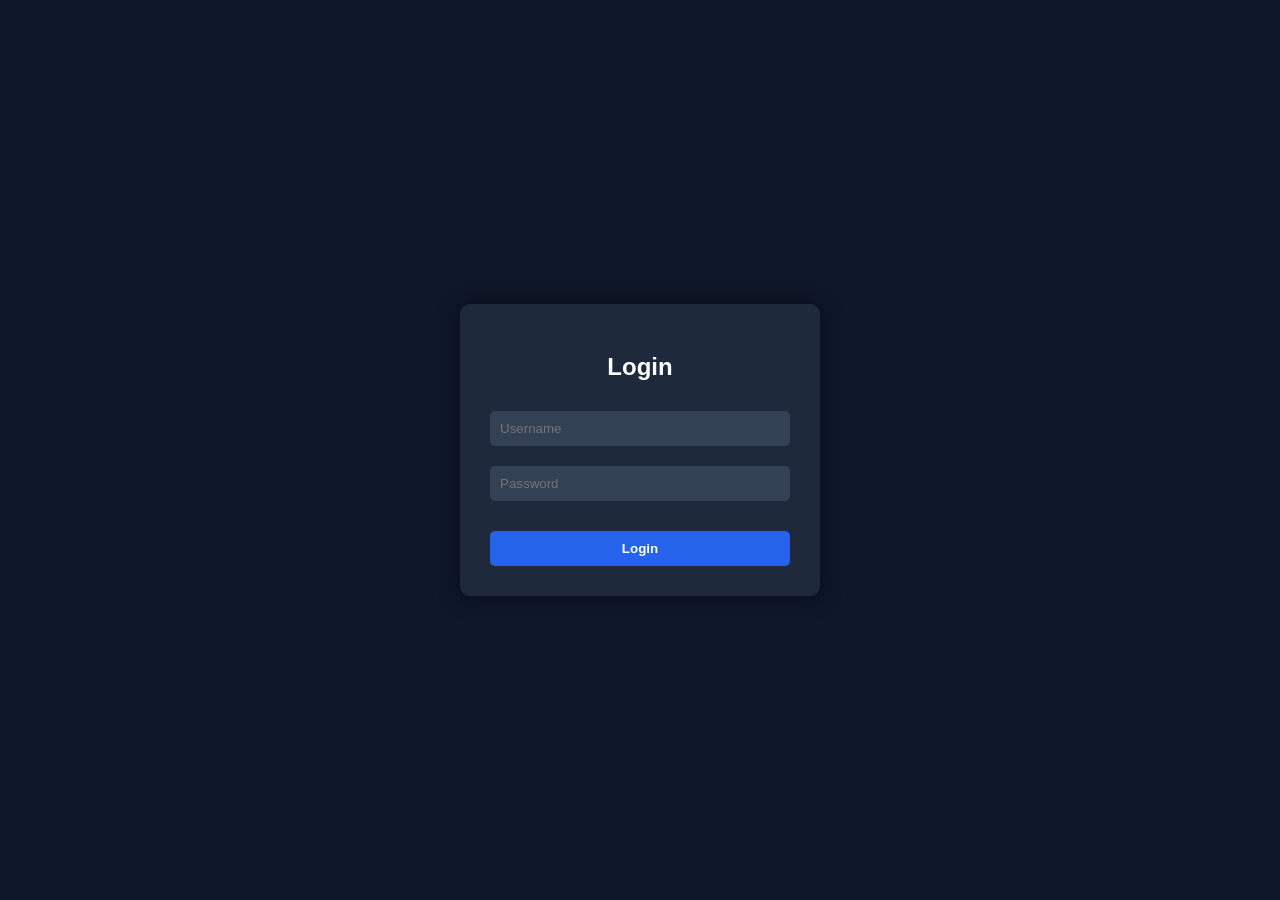
<file: backend/frontend/index.html>
<!DOCTYPE html>
<html lang="de">
<head>
    <meta charset="UTF-8">
    <title>Testcenter Dashboard</title>
    <link rel="stylesheet" href="style.css">
</head>
<body>

<div class="container">

    <h1>🖥️ Testcenter Monitoring</h1>

    <!-- STATISTICS -->
    <div class="stats">
        <div class="card online">
            <h2 id="onlineCount">0</h2>
            <p>Online</p>
        </div>

        <div class="card offline">
            <h2 id="offlineCount">0</h2>
            <p>Offline</p>
        </div>

        <div class="card total">
            <h2 id="totalCount">0</h2>
            <p>Total</p>
        </div>
    </div>

    <!-- TABLE -->
    <table>
        <thead>
            <tr>
                <th>Hostname</th>
                <th>IP</th>
                <th>Status</th>
                <th>Last Seen</th>
            </tr>
        </thead>
        <tbody id="table"></tbody>
    </table>

</div>

<script src="script.js"></script>

</body>
</html>
</file>
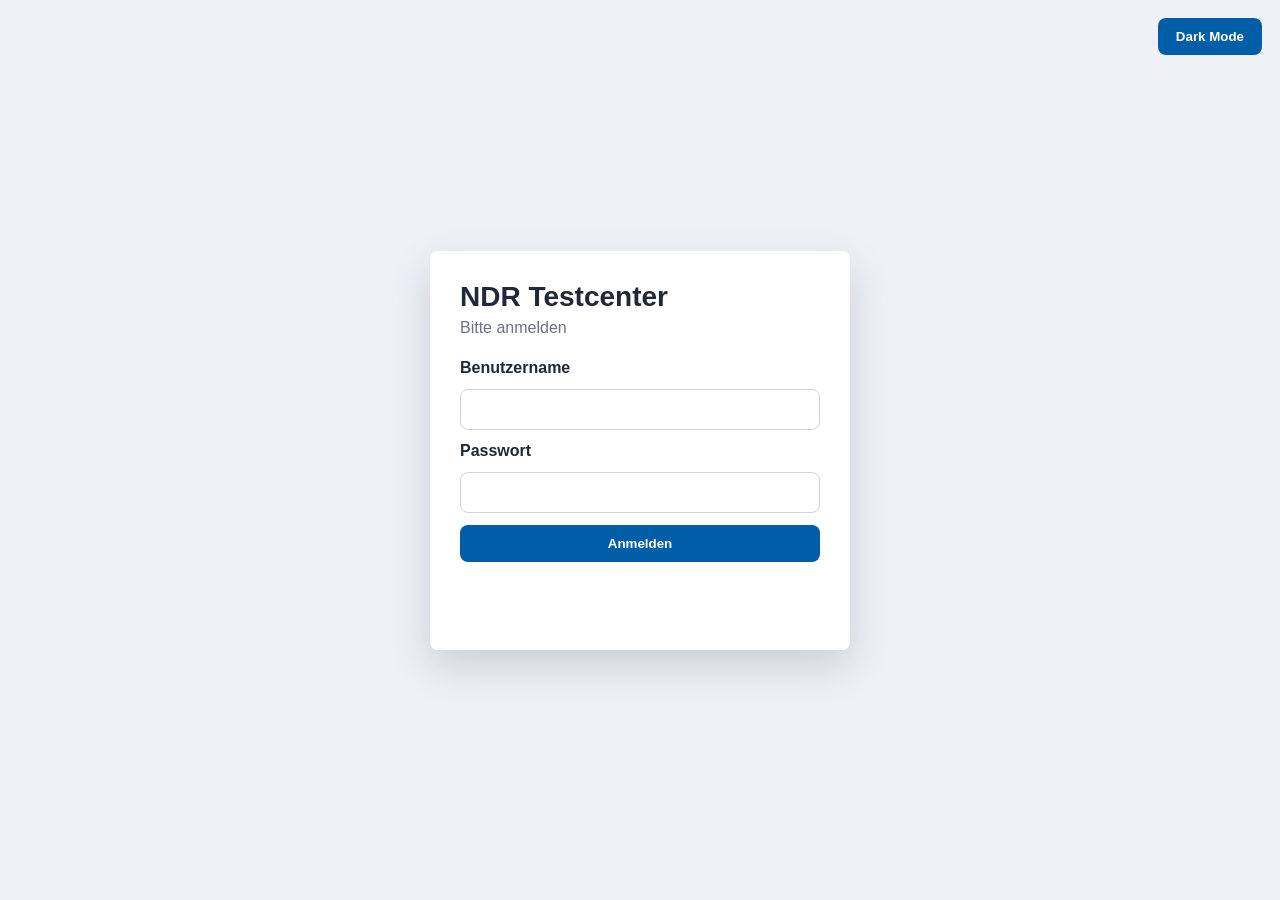
<file: ndr_testcenter_monitoring/frontend/index.html>
﻿<!DOCTYPE html>
<html lang="de">
<head>
    <meta charset="UTF-8">
    <meta name="viewport" content="width=device-width, initial-scale=1.0">
    <title>NDR Testcenter Monitoring</title>
    <link rel="stylesheet" href="style.css">
</head>
<body>

<aside class="sidebar">
    <h2>NDR</h2>
    <p>Testcenter Monitoring</p>
    <nav>
        <a href="index.html" class="active">Dashboard</a>
        <a href="systems.html">Systeme</a>
        <a href="reservations.html">Reservierungen</a>
        <a href="users.html">Benutzer</a>
        <a href="#" onclick="logout()">Logout</a>
    </nav>
</aside>

<main class="main">
    <header>
        <div>
            <h1>Dashboard</h1>
            <p>Übersicht der Testsysteme im NDR-Testcenter</p>
        </div>

        <div class="header-actions">
            <button onclick="toggleTheme()">Dark Mode</button>
            <button onclick="exportSystemsCsv()">Export CSV</button>
            <button onclick="checkStatus()">Status prüfen</button>
        </div>
    </header>

    <section class="cards">
        <div class="card">
            <h3>Gesamt</h3>
            <p id="totalSystems">0</p>
        </div>

        <div class="card online">
            <h3>Online</h3>
            <p id="onlineSystems">0</p>
        </div>

        <div class="card reserved">
            <h3>Reserviert</h3>
            <p id="reservedSystems">0</p>
        </div>

        <div class="card free">
            <h3>Frei</h3>
            <p id="freeSystems">0</p>
        </div>
    </section>

    <section class="table-section">
        <div class="table-header">
            <h2>Systemübersicht</h2>
            <div class="table-tools">
                <div class="filter-buttons">
                    <button class="filter-btn active" onclick="setDashboardFilter('all', this)">Alle</button>
                    <button class="filter-btn" onclick="setDashboardFilter('free', this)">Frei</button>
                    <button class="filter-btn" onclick="setDashboardFilter('reserved', this)">Reserviert</button>
                    <button class="filter-btn" onclick="setDashboardFilter('online', this)">Online</button>
                    <button class="filter-btn" onclick="setDashboardFilter('offline', this)">Offline</button>
                </div>
                <input type="text" id="searchInput" placeholder="System suchen..." onkeyup="filterSystems()">
            </div>
        </div>

        <div class="table-scroll">
            <table>
                <thead>
                    <tr>
                        <th>Hostname</th>
                        <th>MAC-Adresse</th>
                        <th>OS</th>
                        <th>Modell</th>
                        <th>Power</th>
                        <th>Agent</th>
                        <th>Aktion</th>
                    </tr>
                </thead>
                <tbody id="systemsTable" data-view="dashboard"></tbody>
            </table>
        </div>
    </section>
</main>

<div id="reservationModal" class="modal hidden">
    <form class="modal-content" onsubmit="submitReservation(event)">
        <h2>System reservieren</h2>
        <input type="hidden" id="reservationSystemId">

        <label for="reservationUntil">Reserviert bis</label>
        <input id="reservationUntil" type="datetime-local" required>

        <label for="reservationPurpose">Zweck</label>
        <input id="reservationPurpose" type="text" placeholder="z. B. Softwaretest" required>

        <div class="modal-actions">
            <button type="button" class="secondary-btn" onclick="closeReservationModal()">Abbrechen</button>
            <button type="submit">Reservieren</button>
        </div>
    </form>
</div>

<script src="app.js"></script>
</body>
</html>
</file>
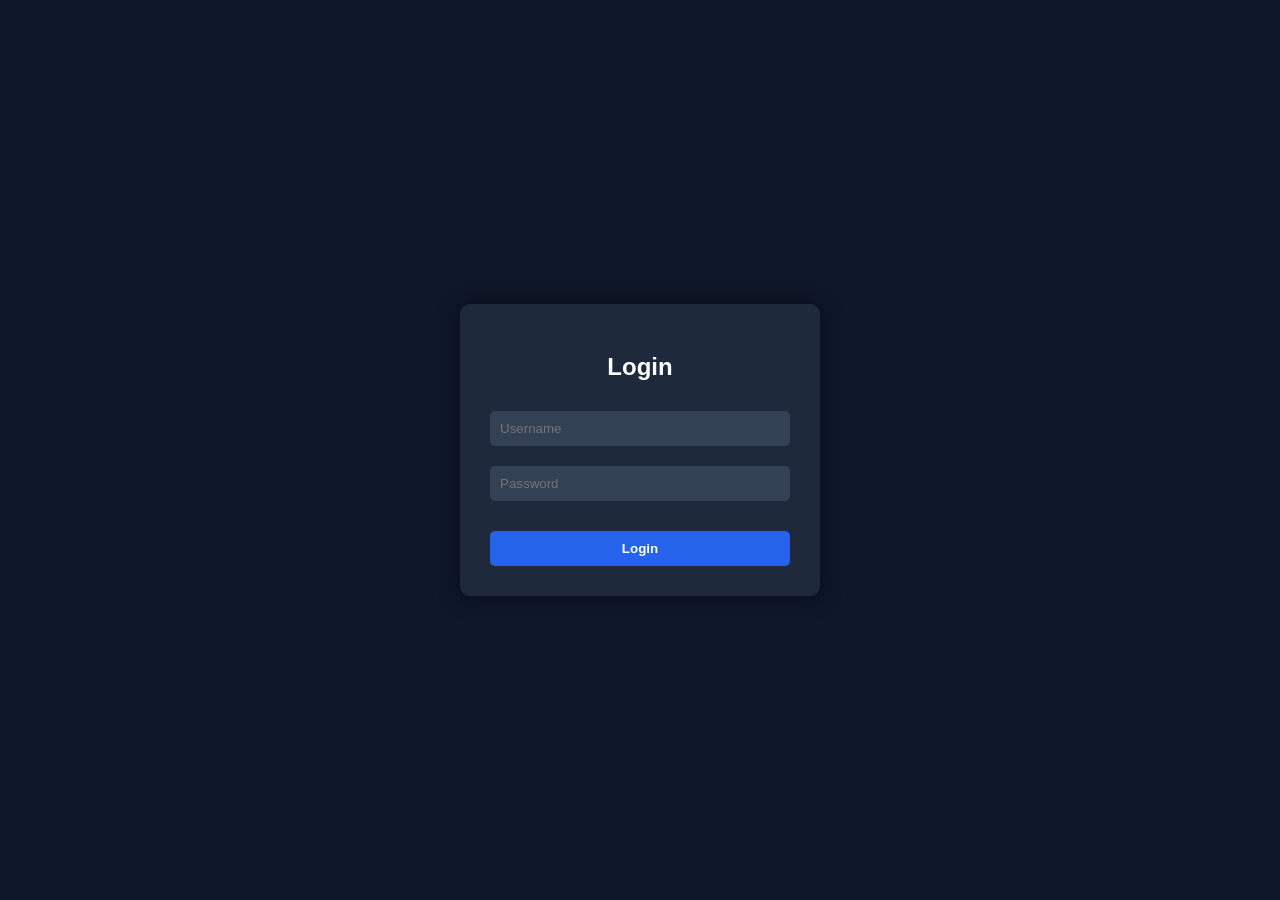
<file: backend/frontend/login.html>
<!DOCTYPE html>
<html>
<head>
    <title>Login</title>
    <style>
        body {
            font-family: Arial, sans-serif;
            background: #0f172a;
            color: white;
            display: flex;
            justify-content: center;
            align-items: center;
            height: 100vh;
            margin: 0;
        }
        .login-container {
            background: #1e293b;
            padding: 30px;
            border-radius: 10px;
            box-shadow: 0 0 20px rgba(0,0,0,0.5);
            width: 300px;
        }
        h2 {
            text-align: center;
            margin-bottom: 20px;
        }
        input {
            width: 100%;
            padding: 10px;
            margin: 10px 0;
            border: none;
            border-radius: 5px;
            background: #334155;
            color: white;
            box-sizing: border-box;
        }
        button {
            width: 100%;
            padding: 10px;
            margin: 20px 0 0 0;
            background: #2563eb;
            color: white;
            border: none;
            border-radius: 5px;
            cursor: pointer;
            font-weight: bold;
        }
        button:hover {
            background: #1d4ed8;
        }
    </style>
</head>
<body>

<div class="login-container">
    <h2>Login</h2>

    <input id="user" placeholder="Username">
    <input id="pass" type="password" placeholder="Password">

    <button onclick="login()">Login</button>
</div>

<script>
async function login() {
    const res = await fetch("http://127.0.0.1:8000/login", {
        method: "POST",
        headers: {"Content-Type": "application/json"},
        body: JSON.stringify({
            username: document.getElementById("user").value,
            password: document.getElementById("pass").value
        })
    });

    const data = await res.json();

    if (data.access_token) {
        localStorage.setItem("token", data.access_token);
        window.location.href = "index.html";
    } else {
        alert("Login failed");
    }
}
</script>

</body>
</html>
</file>
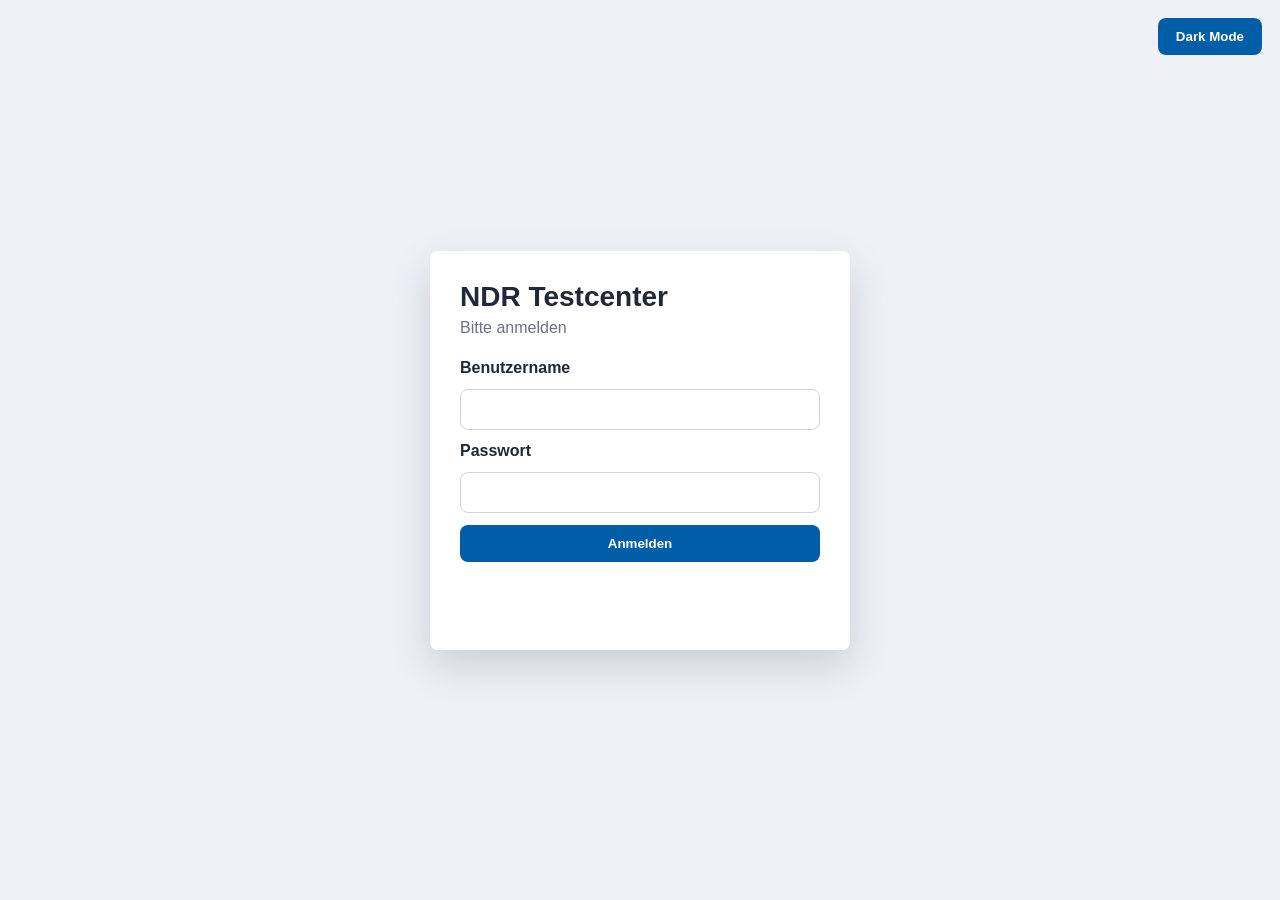
<file: ndr_testcenter_monitoring/frontend/login.html>
<!DOCTYPE html>
<html lang="de">
<head>
    <meta charset="UTF-8">
    <meta name="viewport" content="width=device-width, initial-scale=1.0">
    <title>Login - NDR Testcenter Monitoring</title>
    <link rel="stylesheet" href="style.css">
</head>
<body class="login-body">

<button class="theme-login-btn" onclick="toggleTheme()">Dark Mode</button>

<main class="login-panel">
    <h1>NDR Testcenter</h1>
    <p>Bitte anmelden</p>

    <form onsubmit="login(event)">
        <label for="username">Benutzername</label>
        <input id="username" type="text" autocomplete="username" required>

        <label for="password">Passwort</label>
        <input id="password" type="password" autocomplete="current-password" required>

        <button type="submit">Anmelden</button>
    </form>

    <p id="loginError" class="error-text"></p>
</main>

<script src="app.js"></script>
</body>
</html>
</file>
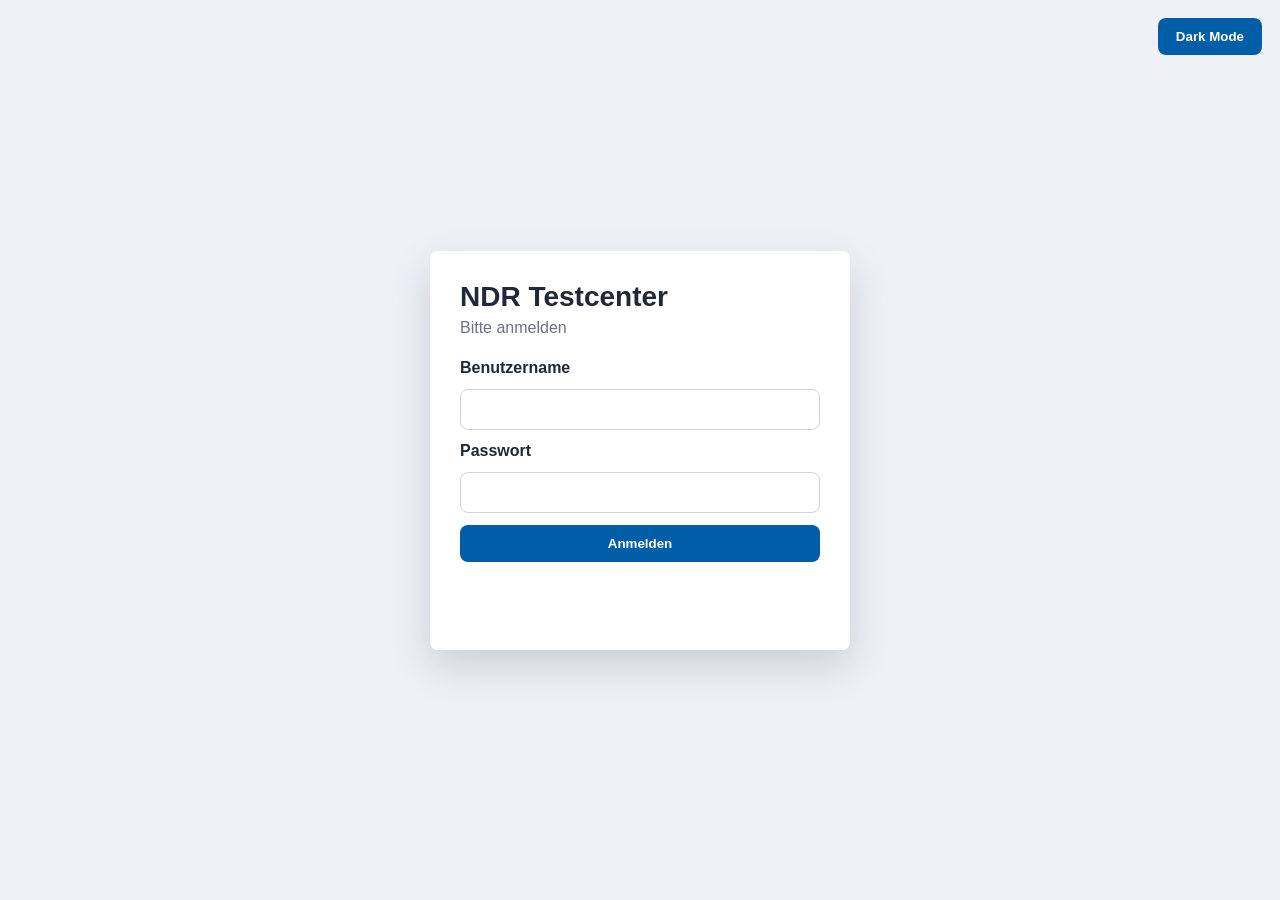
<file: ndr_testcenter_monitoring/frontend/reservations.html>
<!DOCTYPE html>
<html lang="de">
<head>
    <meta charset="UTF-8">
    <meta name="viewport" content="width=device-width, initial-scale=1.0">
    <title>Reservierungen - NDR Testcenter Monitoring</title>
    <link rel="stylesheet" href="style.css">
</head>
<body>

<aside class="sidebar">
    <h2>NDR</h2>
    <p>Testcenter Monitoring</p>
    <nav>
        <a href="index.html">Dashboard</a>
        <a href="systems.html">Systeme</a>
        <a href="reservations.html" class="active">Reservierungen</a>
        <a href="users.html">Benutzer</a>
        <a href="#" onclick="logout()">Logout</a>
    </nav>
</aside>

<main class="main">
    <header>
        <div>
            <h1>Reservierungen</h1>
            <p>Übersicht und Verwaltung der Systemreservierungen</p>
        </div>
        <div class="header-actions">
            <button onclick="toggleTheme()">Dark Mode</button>
        </div>
    </header>

    <section class="table-section">
        <div class="table-header">
            <h2>Aktive Reservierungen</h2>
        </div>

        <div class="table-scroll">
            <table>
                <thead>
                    <tr>
                        <th>System</th>
                        <th>Benutzer</th>
                        <th>Von</th>
                        <th>Bis</th>
                        <th>Zweck</th>
                        <th>Löschen</th>
                    </tr>
                </thead>
                <tbody id="reservationsTable">
                    <tr>
                        <td colspan="6">Reservierungen werden über die API bereitgestellt.</td>
                    </tr>
                </tbody>
            </table>
        </div>
    </section>
</main>

<script src="app.js"></script>
</body>
</html>
</file>
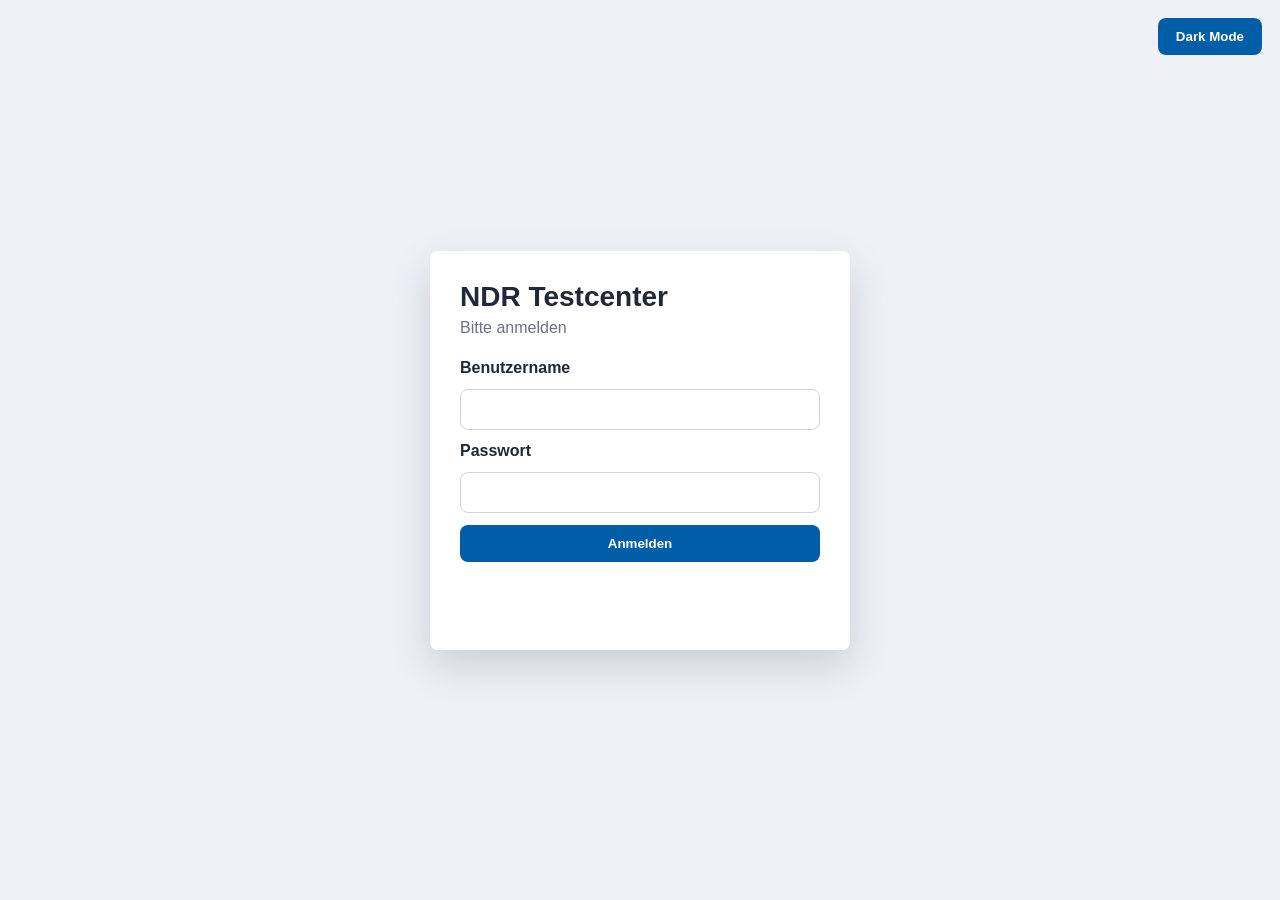
<file: ndr_testcenter_monitoring/frontend/systems.html>
<!DOCTYPE html>
<html lang="de">
<head>
    <meta charset="UTF-8">
    <meta name="viewport" content="width=device-width, initial-scale=1.0">
    <title>Systeme - NDR Testcenter Monitoring</title>
    <link rel="stylesheet" href="style.css">
</head>
<body>

<aside class="sidebar">
    <h2>NDR</h2>
    <p>Testcenter Monitoring</p>
    <nav>
        <a href="index.html">Dashboard</a>
        <a href="systems.html" class="active">Systeme</a>
        <a href="reservations.html">Reservierungen</a>
        <a href="users.html">Benutzer</a>
        <a href="#" onclick="logout()">Logout</a>
    </nav>
</aside>

<main class="main">
    <header>
        <div>
            <h1>Systeme</h1>
            <p>Verwaltung aller PCs, Laptops und VMs im Testcenter</p>
        </div>

        <div class="header-actions">
            <button onclick="toggleTheme()">Dark Mode</button>
            <button onclick="exportSystemsCsv()">Export CSV</button>
            <button onclick="checkStatus()">Status prüfen</button>
        </div>
    </header>

    <section class="table-section admin-only">
        <div class="table-header">
            <h2>System hinzufügen</h2>
        </div>

        <form class="system-form" onsubmit="addSystem(event)">
            <input id="newHostname" type="text" placeholder="Hostname" required>
            <input id="newMacAddress" type="text" placeholder="MAC-Adresse">
            <input id="newOsVersion" type="text" placeholder="OS">
            <input id="newModel" type="text" placeholder="Modell">
            <input id="newLocation" type="text" placeholder="Standort">
            <select id="newSystemType">
                <option value="PC">PC</option>
                <option value="Laptop">Laptop</option>
                <option value="VM">VM</option>
            </select>
            <button type="submit">Hinzufügen</button>
        </form>
    </section>

    <section class="table-section">
        <div class="table-header">
            <h2>Inventar und Nutzung</h2>
            <input type="text" id="searchInput" placeholder="System suchen..." onkeyup="filterSystems()">
        </div>

        <div class="table-scroll">
            <table>
                <thead>
                    <tr>
                        <th>Hostname</th>
                        <th>MAC-Adresse</th>
                        <th>OS</th>
                        <th>Modell</th>
                        <th>Standort</th>
                        <th>Power</th>
                        <th>Status</th>
                        <th>Aktion</th>
                        <th class="admin-only">Bearbeiten</th>
                        <th class="admin-only">Löschen</th>
                        <th>Details</th>
                    </tr>
                </thead>
                <tbody id="systemsTable"></tbody>
            </table>
        </div>
    </section>
</main>

<div id="reservationModal" class="modal hidden">
    <form class="modal-content" onsubmit="submitReservation(event)">
        <h2>System reservieren</h2>
        <input type="hidden" id="reservationSystemId">

        <label for="reservationUntil">Reserviert bis</label>
        <input id="reservationUntil" type="datetime-local" required>

        <label for="reservationPurpose">Zweck</label>
        <input id="reservationPurpose" type="text" placeholder="z. B. Softwaretest" required>

        <div class="modal-actions">
            <button type="button" class="secondary-btn" onclick="closeReservationModal()">Abbrechen</button>
            <button type="submit">Reservieren</button>
        </div>
    </form>
</div>

<div id="editSystemModal" class="modal hidden">
    <form class="modal-content wide-modal" onsubmit="submitSystemEdit(event)">
        <h2>System bearbeiten</h2>
        <input type="hidden" id="editSystemId">

        <label for="editHostname">Hostname</label>
        <input id="editHostname" type="text" required>

        <label for="editSystemType">Typ</label>
        <select id="editSystemType">
            <option value="PC">PC</option>
            <option value="Laptop">Laptop</option>
            <option value="VM">VM</option>
        </select>

        <label for="editMacAddress">MAC-Adresse</label>
        <input id="editMacAddress" type="text">

        <label for="editOsVersion">OS</label>
        <input id="editOsVersion" type="text">

        <label for="editModel">Modell</label>
        <input id="editModel" type="text">

        <label for="editLocation">Standort</label>
        <input id="editLocation" type="text">

        <label for="editCurrentUsage">Verwendung</label>
        <input id="editCurrentUsage" type="text">

        <div class="modal-actions">
            <button type="button" class="secondary-btn" onclick="closeSystemEditModal()">Abbrechen</button>
            <button type="submit">Speichern</button>
        </div>
    </form>
</div>

<script src="app.js"></script>
</body>
</html>
</file>
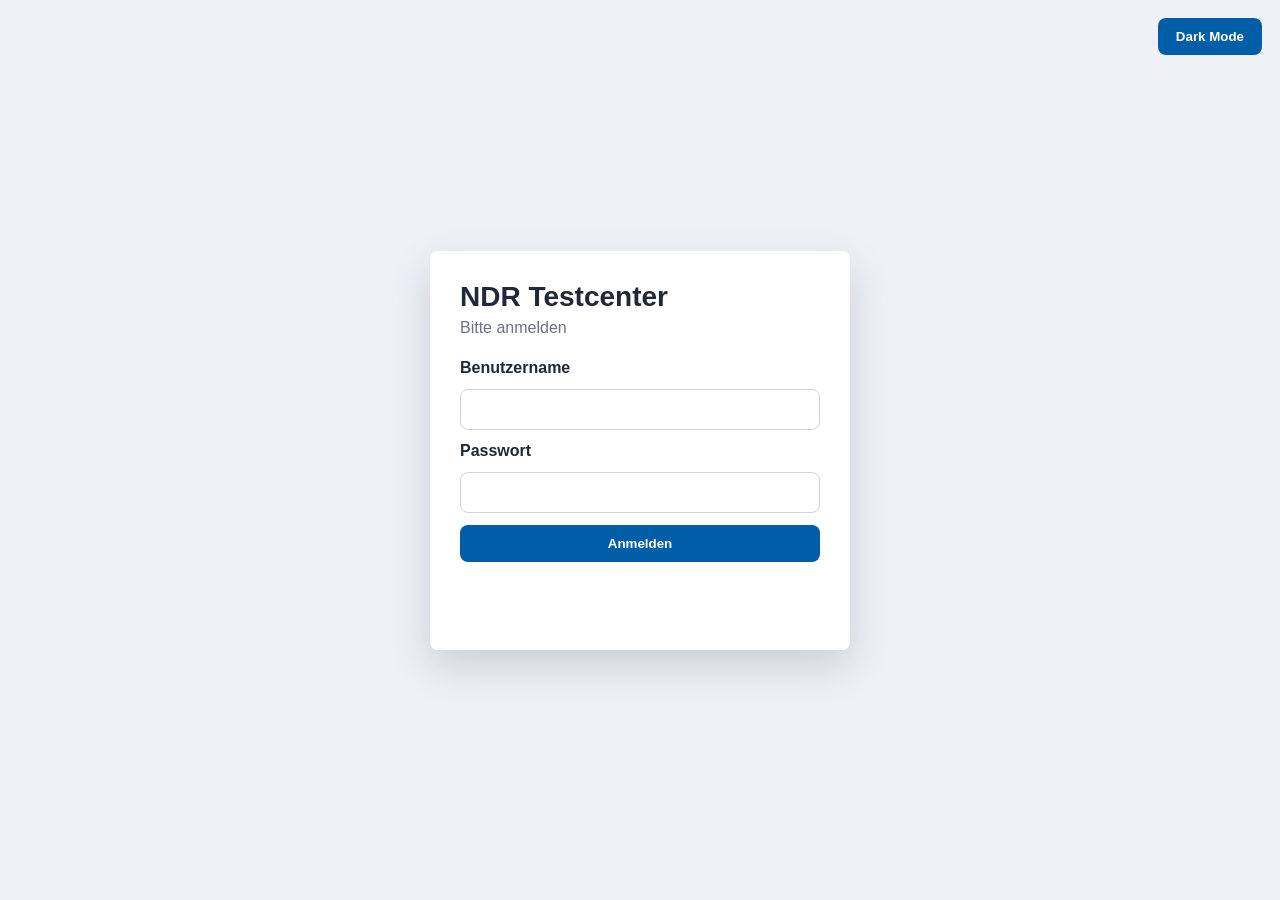
<file: ndr_testcenter_monitoring/frontend/users.html>
<!DOCTYPE html>
<html lang="de">
<head>
    <meta charset="UTF-8">
    <meta name="viewport" content="width=device-width, initial-scale=1.0">
    <title>Benutzer - NDR Testcenter Monitoring</title>
    <link rel="stylesheet" href="style.css">
</head>
<body>

<aside class="sidebar">
    <h2>NDR</h2>
    <p>Testcenter Monitoring</p>
    <nav>
        <a href="index.html">Dashboard</a>
        <a href="systems.html">Systeme</a>
        <a href="reservations.html">Reservierungen</a>
        <a href="users.html" class="active">Benutzer</a>
        <a href="#" onclick="logout()">Logout</a>
    </nav>
</aside>

<main class="main">
    <header>
        <div>
            <h1>Benutzer</h1>
            <p>Verwaltung der Benutzer und Rollen</p>
        </div>
        <div class="header-actions">
            <button onclick="toggleTheme()">Dark Mode</button>
        </div>
    </header>

    <section class="table-section">
        <div class="table-header">
            <h2>Benutzerverwaltung</h2>
            <button onclick="openUserModal()">Neuer Benutzer</button>
        </div>

        <div class="table-scroll">
            <table class="compact-table">
                <thead>
                    <tr>
                        <th>Benutzername</th>
                        <th>Rolle</th>
                        <th>Löschen</th>
                    </tr>
                </thead>
                <tbody id="usersTable">
                    <tr>
                        <td colspan="3">Benutzer werden über die API geladen.</td>
                    </tr>
                </tbody>
            </table>
        </div>
    </section>
</main>

<div id="userModal" class="modal hidden">
    <form class="modal-content" onsubmit="createUser(event)">
        <h2>Benutzer hinzufügen</h2>

        <label for="newUsername">Benutzername</label>
        <input id="newUsername" type="text" required>

        <label for="newPassword">Passwort</label>
        <input id="newPassword" type="password" required>

        <label for="newRole">Rolle</label>
        <select id="newRole">
            <option value="mitarbeiter">Mitarbeiter</option>
            <option value="admin">Admin</option>
        </select>

        <div class="modal-actions">
            <button type="button" class="secondary-btn" onclick="closeUserModal()">Abbrechen</button>
            <button type="submit">Erstellen</button>
        </div>
    </form>
</div>

<script src="app.js"></script>
</body>
</html>
</file>
<file: backend/frontend/style.css>
body {
    font-family: Arial, sans-serif;
    background: #0f172a;
    color: white;
    margin: 0;
}

.container {
    width: 90%;
    margin: auto;
    text-align: center;
}

h1 {
    margin: 20px;
}

/* STATS */
.stats {
    display: flex;
    justify-content: space-around;
    margin-bottom: 20px;
}

.card {
    padding: 20px;
    border-radius: 10px;
    width: 30%;
    box-shadow: 0 0 10px rgba(0,0,0,0.5);
}

.card h2 {
    font-size: 40px;
}

.online {
    background: #16a34a;
}

.offline {
    background: #dc2626;
}

.total {
    background: #2563eb;
}

/* TABLE */
table {
    width: 100%;
    border-collapse: collapse;
    background: #1e293b;
}

th, td {
    padding: 12px;
    border-bottom: 1px solid #334155;
}

tr:hover {
    background: #334155;
}

/* STATUS BADGE */
.status {
    padding: 5px 10px;
    border-radius: 8px;
    font-weight: bold;
}

.status.online {
    background: #22c55e;
}

.status.offline {
    background: #ef4444;
}

.status.unknown {
    background: #eab308;
}
</file>
<file: ndr_testcenter_monitoring/frontend/style.css>
* {
    margin: 0;
    padding: 0;
    box-sizing: border-box;
}

body {
    min-height: 100vh;
    font-family: "Segoe UI", Arial, sans-serif;
    background: #f4f6f9;
    color: #1f2937;
    display: flex;
}

body.dark-mode {
    background: #111827;
    color: #e5e7eb;
}

body.dark-mode .main {
    background: #111827;
}

body.dark-mode .card,
body.dark-mode .table-section,
body.dark-mode .login-panel,
body.dark-mode .modal-content {
    background: #1f2937;
    color: #e5e7eb;
    box-shadow: 0 10px 24px rgba(0, 0, 0, 0.28);
}

body.dark-mode header p,
body.dark-mode .card h3,
body.dark-mode .empty-state {
    color: #9ca3af;
}

body.dark-mode th {
    background: #374151;
    color: #e5e7eb;
}

body.dark-mode td {
    border-bottom-color: #374151;
}

body.dark-mode input,
body.dark-mode select {
    background: #111827;
    color: #e5e7eb;
    border-color: #4b5563;
}

body.dark-mode .details-row td {
    background: #172033;
}

body.dark-mode .filter-btn,
body.dark-mode .icon-btn {
    background: #374151;
    color: #e5e7eb;
}

body.dark-mode .power.offline,
body.dark-mode .agent {
    background: #374151;
    color: #e5e7eb;
}

.theme-login-btn {
    position: fixed;
    top: 18px;
    right: 18px;
}

.login-body {
    min-height: 100vh;
    display: grid;
    place-items: center;
    background: #eef2f7;
}

.login-panel {
    width: min(420px, calc(100% - 32px));
    background: white;
    padding: 30px;
    border-radius: 8px;
    box-shadow: 0 16px 40px rgba(15, 23, 42, 0.16);
}

.login-panel h1 {
    font-size: 28px;
    margin-bottom: 6px;
}

.login-panel p {
    color: #6b7280;
    margin-bottom: 22px;
}

.login-panel form {
    display: grid;
    gap: 12px;
}

.login-panel label {
    font-weight: 600;
}

.login-panel input {
    width: 100%;
    padding: 12px 14px;
    border: 1px solid #d1d5db;
    border-radius: 8px;
}

.error-text {
    color: #b91c1c;
    min-height: 22px;
    margin-top: 14px;
}

.sidebar {
    width: 260px;
    height: 100vh;
    background: linear-gradient(180deg, #003c7c, #001f3f);
    color: white;
    padding: 30px 20px;
    position: fixed;
}

.sidebar h2 {
    font-size: 34px;
    margin-bottom: 5px;
}

.sidebar p {
    font-size: 14px;
    opacity: 0.82;
    margin-bottom: 40px;
}

.sidebar nav a {
    display: block;
    padding: 13px 16px;
    margin-bottom: 8px;
    border-radius: 8px;
    color: white;
    text-decoration: none;
    cursor: pointer;
}

.sidebar nav a.active,
.sidebar nav a:hover {
    background: rgba(255, 255, 255, 0.18);
}

.main {
    margin-left: 260px;
    padding: 32px;
    width: calc(100% - 260px);
}

header {
    display: flex;
    justify-content: space-between;
    align-items: center;
    gap: 20px;
    margin-bottom: 30px;
}

.header-actions {
    display: flex;
    gap: 10px;
    flex-wrap: wrap;
    justify-content: flex-end;
}

header h1 {
    font-size: 32px;
}

header p {
    color: #6b7280;
    margin-top: 5px;
}

button {
    background: #005ea8;
    color: white;
    border: none;
    padding: 11px 18px;
    border-radius: 8px;
    cursor: pointer;
    font-weight: 600;
    white-space: nowrap;
}

button:hover {
    background: #004b87;
}

.cards {
    display: grid;
    grid-template-columns: repeat(4, minmax(150px, 1fr));
    gap: 18px;
    margin-bottom: 30px;
}

.card {
    background: white;
    padding: 22px;
    border-radius: 8px;
    box-shadow: 0 10px 24px rgba(15, 23, 42, 0.08);
    border-left: 6px solid #005ea8;
}

.card h3 {
    font-size: 15px;
    color: #6b7280;
}

.card p {
    font-size: 34px;
    font-weight: bold;
    margin-top: 10px;
}

.card.online {
    border-left-color: #16a34a;
}

.card.reserved {
    border-left-color: #f59e0b;
}

.card.free {
    border-left-color: #2563eb;
}

.table-section {
    background: white;
    padding: 22px;
    border-radius: 8px;
    box-shadow: 0 10px 24px rgba(15, 23, 42, 0.08);
    margin-bottom: 22px;
}

.table-header {
    display: flex;
    justify-content: space-between;
    align-items: center;
    gap: 18px;
    margin-bottom: 18px;
}

.table-header h2 {
    font-size: 21px;
}

.table-header input {
    padding: 11px 14px;
    width: min(320px, 100%);
    border: 1px solid #d1d5db;
    border-radius: 8px;
}

.table-tools {
    display: flex;
    align-items: center;
    justify-content: flex-end;
    gap: 12px;
    flex-wrap: wrap;
}

.filter-buttons {
    display: flex;
    gap: 6px;
    flex-wrap: wrap;
}

.filter-btn {
    background: #eef2f7;
    color: #374151;
    padding: 9px 12px;
}

.filter-btn:hover,
.filter-btn.active {
    background: #005ea8;
    color: white;
}

.system-form {
    display: grid;
    grid-template-columns: repeat(3, minmax(160px, 1fr));
    gap: 12px;
}

.system-form input,
.system-form select {
    padding: 11px 14px;
    border: 1px solid #d1d5db;
    border-radius: 8px;
}

.modal {
    position: fixed;
    inset: 0;
    display: grid;
    place-items: center;
    background: rgba(15, 23, 42, 0.45);
    padding: 20px;
}

.hidden {
    display: none;
}

.modal-content {
    width: min(440px, 100%);
    background: white;
    padding: 24px;
    border-radius: 8px;
    box-shadow: 0 18px 50px rgba(15, 23, 42, 0.25);
    display: grid;
    gap: 12px;
}

.wide-modal {
    width: min(620px, 100%);
    grid-template-columns: 1fr 1fr;
}

.wide-modal h2,
.wide-modal .modal-actions {
    grid-column: 1 / -1;
}

.modal-content h2 {
    margin-bottom: 6px;
}

.modal-content label {
    font-weight: 600;
}

.modal-content input {
    padding: 11px 14px;
    border: 1px solid #d1d5db;
    border-radius: 8px;
}

.modal-actions {
    display: flex;
    justify-content: flex-end;
    gap: 10px;
    margin-top: 8px;
}

.secondary-btn {
    background: #6b7280;
}

.secondary-btn:hover {
    background: #4b5563;
}

.small-btn {
    padding: 8px 10px;
    font-size: 13px;
}

.table-scroll {
    width: 100%;
    overflow-x: auto;
}

table {
    width: 100%;
    border-collapse: collapse;
}

#systemsTable[data-view="dashboard"] {
    min-width: 0;
}

#systemsTable:not([data-view="dashboard"]) {
    min-width: 0;
}

.compact-table {
    min-width: 0;
}

th {
    background: #f3f4f6;
    text-align: left;
    padding: 13px;
    font-size: 13px;
    color: #374151;
}

td {
    padding: 12px 10px;
    border-bottom: 1px solid #e5e7eb;
    font-size: 14px;
    vertical-align: top;
    overflow-wrap: anywhere;
}

.status,
.power,
.agent {
    display: inline-block;
    min-width: 62px;
    padding: 6px 10px;
    border-radius: 999px;
    font-size: 12px;
    font-weight: 700;
    text-align: center;
}

.status.free,
.power.online {
    background: #dcfce7;
    color: #166534;
}

.status.reserved {
    background: #fef3c7;
    color: #92400e;
}

.status.busy {
    background: #fee2e2;
    color: #991b1b;
}

.power.offline {
    background: #e5e7eb;
    color: #374151;
}

.power-toggle {
    border: none;
    cursor: pointer;
}

.power-toggle:hover {
    filter: brightness(0.96);
}

.agent {
    background: #eef2f7;
    color: #374151;
    white-space: nowrap;
}

.agent-fresh {
    background: #dcfce7;
    color: #166534;
}

.agent-stale {
    background: #fee2e2;
    color: #991b1b;
}

.reserve-btn {
    background: #16a34a;
    padding: 8px 12px;
}

.reserve-btn:hover {
    background: #15803d;
}

.release-btn {
    background: #dc2626;
    padding: 8px 12px;
}

.release-btn:hover {
    background: #b91c1c;
}

.delete-btn {
    background: #dc2626;
    padding: 8px 12px;
}

.delete-btn:hover {
    background: #991b1b;
}

.icon-btn {
    width: 32px;
    height: 32px;
    padding: 0;
    border-radius: 6px;
    background: #eef2f7;
    color: #374151;
    display: inline-grid;
    place-items: center;
    font-size: 18px;
    font-weight: 700;
}

.icon-btn:hover {
    background: #e5e7eb;
}

.details-row td {
    background: #fbfdff;
    padding-top: 8px;
    padding-bottom: 14px;
}

.details-grid {
    display: grid;
    grid-template-columns: repeat(4, minmax(160px, 1fr));
    gap: 10px;
    color: #4b5563;
}

.details-grid div {
    display: grid;
    gap: 4px;
}

.details-grid strong {
    color: #6b7280;
    font-size: 12px;
}

.empty-state {
    color: #4b5563;
    line-height: 1.6;
}

@media (max-width: 900px) {
    body {
        display: block;
    }

    .sidebar {
        position: static;
        width: 100%;
        height: auto;
    }

    .sidebar nav {
        display: grid;
        grid-template-columns: repeat(2, minmax(0, 1fr));
        gap: 8px;
    }

    .sidebar nav a {
        margin-bottom: 0;
    }

    .main {
        margin-left: 0;
        width: 100%;
        padding: 22px;
    }

    header,
    .table-header {
        align-items: flex-start;
        flex-direction: column;
    }

    .cards {
        grid-template-columns: repeat(2, minmax(0, 1fr));
    }
}

@media (max-width: 560px) {
    .cards,
    .sidebar nav {
        grid-template-columns: 1fr;
    }
}
</file>
